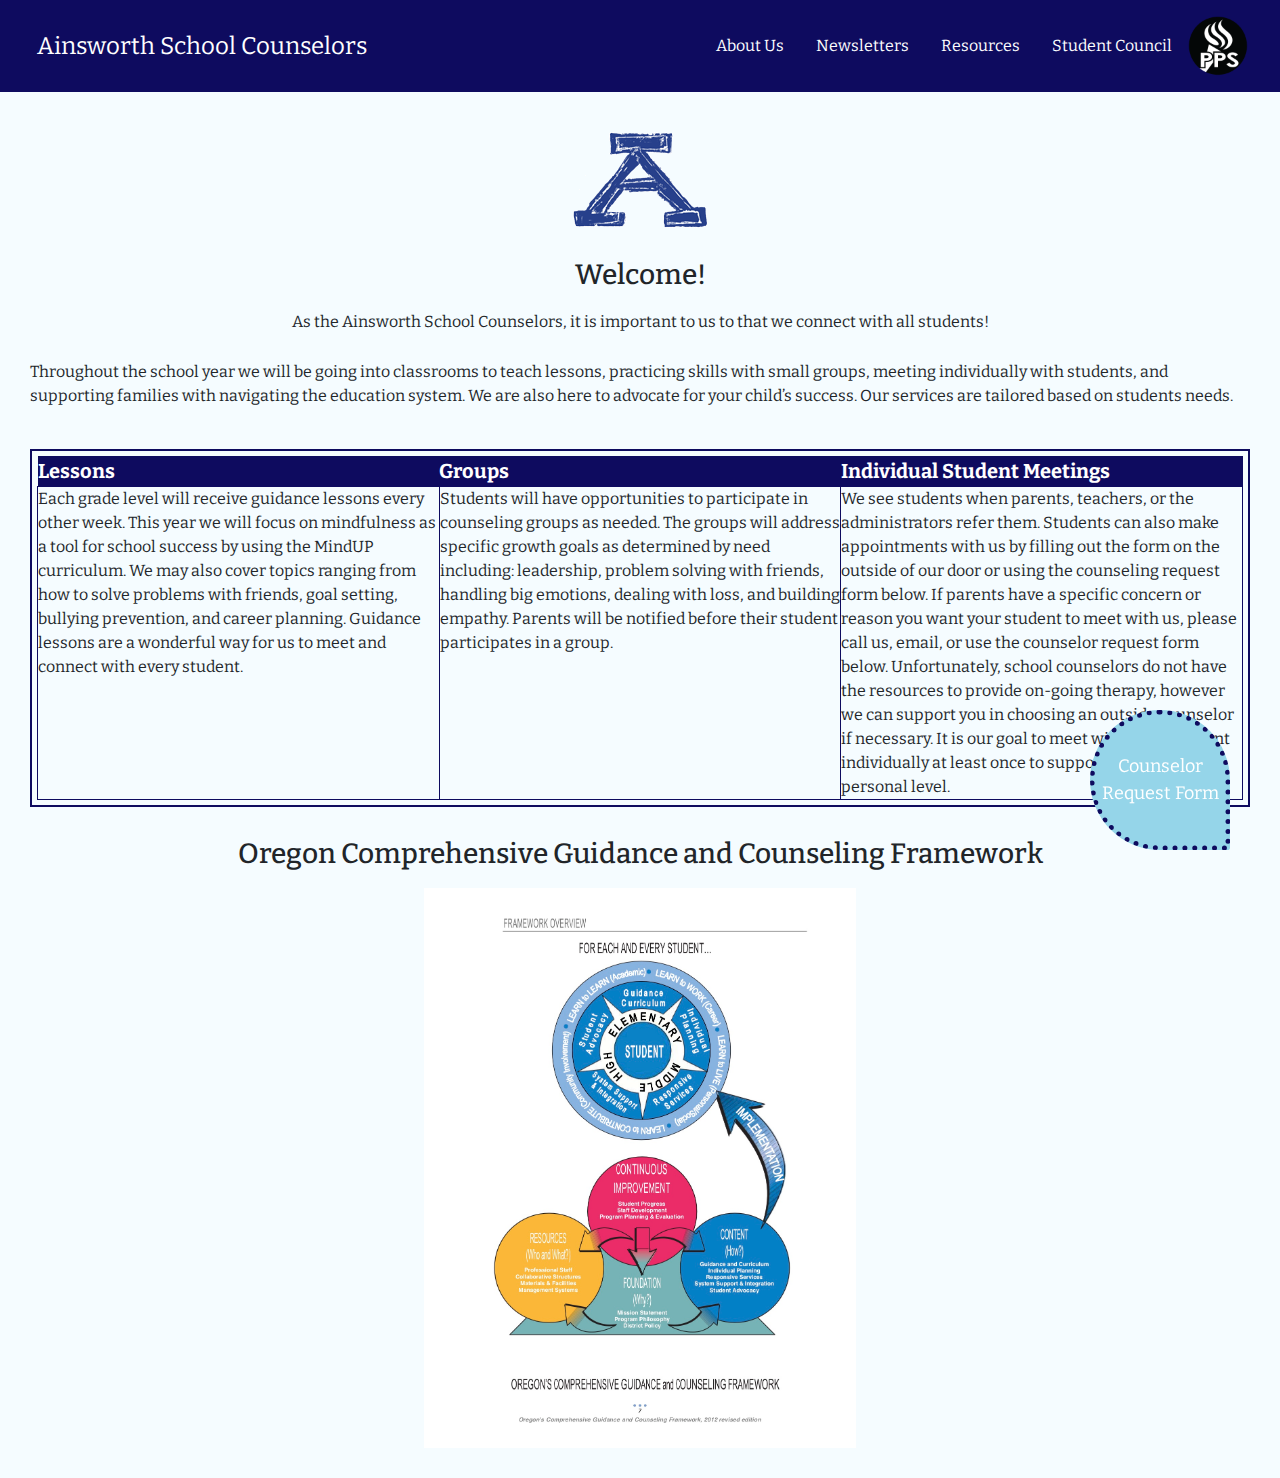
<file: index.html>
<!DOCTYPE html>
<html lang="en">

<head>
    <meta charset="UTF-8">
    <meta name="viewport" content="width=device-width, initial-scale=1.0">
    <meta http-equiv="X-UA-Compatible" content="ie=edge">
    <link rel="shortcut icon" type="image/x-icon" href="favicon.ico" />
    <link rel="stylesheet" href="bootstrap.min.css">
    <link rel="stylesheet" href="https://cdnjs.cloudflare.com/ajax/libs/font-awesome/4.7.0/css/font-awesome.min.css">
    <link rel="stylesheet" href="main.css">
    <link href="https://fonts.googleapis.com/css?family=Bitter" rel="stylesheet">
    <link href="https://fonts.googleapis.com/css?family=Roboto+Condensed" rel="stylesheet">
    <link href="https://fonts.googleapis.com/css?family=Nunito" rel="stylesheet">
    <title>Ainsworth School Counselors</title>
</head>

<body>
    <header>
        <nav class="navbar navbar-expand-lg d-flex justify-content-between">
            <div>
                <a class="navbar navbar-brand text-white" href="index.html">Ainsworth School Counselors</a>
            </div>
            <div class="navbar d-flex flex-wrap-nowrap">
                <ul class="nav d-flex align-items-center">
                    <li class="nav-item"><a class="nav-link text-white" href="about.html">About Us</a></li>
                    <li class="nav-item"><a class="nav-link text-white" href="newsletters.html">Newsletters</a></li>
                    <li class="nav-item"><a class="nav-link text-white" href="resources.html">Resources</a></li>
                    <li class="nav-item"><a class="nav-link text-white" href="studentcouncil.html">Student Council</a></li>
                    <li class="nav-item"> <a href="https://www.pps.net/ainsworth" target=”_blank”><img src="PPSLogo.png"
                                alt="PPS" class="logo"></a></li>
                </ul>
            </div>
        </nav>
    </header>
    <main class="main-content-container">
        <div class="content a-image"><img src="ainsworth_logo.gif" alt="blue letter A" /></div>
        <h2 class="d-flex justify-content-center heading">
            Welcome!
        </h2>
        <p class="content">
            As the Ainsworth School Counselors, it is important to us to that we connect with all students!
        </p>
        <p class="content">
            Throughout the school year we will be going into classrooms to teach lessons, practicing skills with small
            groups, meeting individually with students, and supporting families with navigating the education system.
            We are also here to advocate for your child’s success. Our services are tailored based on students needs.
        </p>
        <div class="services-table-container">
            <table class="services-table d-flex justify-content-center">
                <tr>
                    <th style="width:33%" class="services-table-name">Lessons</th>
                    <th style="width:33%" class="services-table-name">Groups</th>
                    <th style="width:33%" class="services-table-name">Individual Student Meetings</th>
                </tr>
                <tr>
                    <td class="align-text-top">Each grade level will receive guidance lessons every other week.
                        This year we will focus on mindfulness as a tool for school success by using the MindUP
                        curriculum.
                        We may also cover topics ranging from how to solve problems with friends, goal setting,
                        bullying
                        prevention, and career planning.
                        Guidance lessons are a wonderful way for us to meet and connect with every student.</td>
                    <td class="align-text-top">Students will have opportunities to participate in counseling groups as needed.
                        The groups will address specific growth goals as determined by need including:
                        leadership, problem solving with friends, handling big emotions, dealing with loss, and
                        building
                        empathy.
                        Parents will be notified before their student participates in a group.</td>
                    <td class="align-text-top">We see students when parents, teachers, or the administrators refer them.
                        Students can also make appointments with us by filling out the form on the outside of our door
                        or
                        using the counseling request form below.
                        If parents have a specific concern or reason you want your student to meet with us, please call
                        us, email, or use the counselor request form below.
                        Unfortunately, school counselors do not have the resources to provide on-going therapy, however
                        we can support you in choosing an outside counselor if necessary.
                        It is our goal to meet with every student individually at least once to support them on a
                        personal
                        level.
                    </td>
                </tr>
            </table>
        </div>
        
        <h2 class="d-flex justify-content-center heading">
            Oregon Comprehensive Guidance and Counseling Framework
        </h2>
        <div class="content"><a href="ocgcf.html"><img src="oregonframework-cgcp.jpg" alt="Counseling Framework" class="cgcf" /></a></div>

    </main>
    <footer>
    </footer>
    <div class="crf d-flex justify-content-center align-items-center">Counselor Request Form</div>

</body>

</html>
</file>
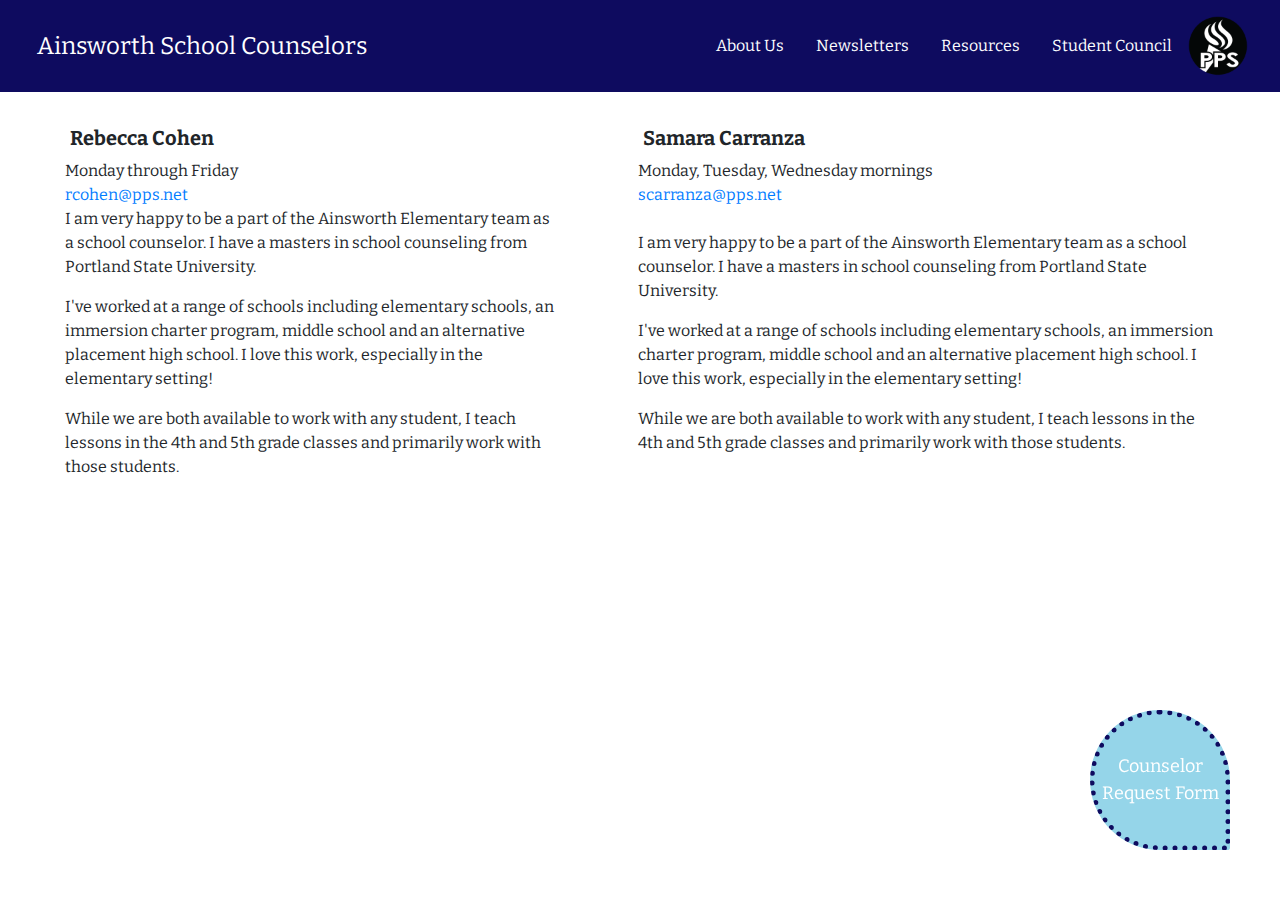
<file: about.html>
<!DOCTYPE html>
<html lang="en">

<head>
    <meta charset="UTF-8">
    <meta name="viewport" content="width=device-width, initial-scale=1.0">
    <meta http-equiv="X-UA-Compatible" content="ie=edge">
    <link rel="shortcut icon" type="image/x-icon" href="favicon.ico" />
    <link rel="stylesheet" href="bootstrap.min.css">
    <link rel="stylesheet" href="https://cdnjs.cloudflare.com/ajax/libs/font-awesome/4.7.0/css/font-awesome.min.css">
    <link rel="stylesheet" href="main.css">
    <link href="https://fonts.googleapis.com/css?family=Bitter" rel="stylesheet">
    <link href="https://fonts.googleapis.com/css?family=Roboto+Condensed" rel="stylesheet">
    <link href="https://fonts.googleapis.com/css?family=Nunito" rel="stylesheet">
    <title>About Us</title>
</head>

<body>
    <header>
        <nav class="navbar navbar-expand-lg d-flex justify-content-between">
            <div>
                <a class="navbar navbar-brand text-white" href="index.html">Ainsworth School Counselors</a>
            </div>
            <div class="navbar d-flex flex-wrap-nowrap">
                <ul class="nav d-flex align-items-center">
                    <li class="nav-item"><a class="nav-link text-white" href="about.html">About Us</a></li>
                    <li class="nav-item"><a class="nav-link text-white" href="newsletters.html">Newsletters</a></li>
                    <li class="nav-item"><a class="nav-link text-white" href="resources.html">Resources</a></li>
                    <li class="nav-item"><a class="nav-link text-white" href="studentcouncil.html">Student Council</a></li>
                    <li class="nav-item"> <a href="https://www.pps.net/ainsworth" target=”_blank”><img src="PPSLogo.png" alt="PPS"
                                class="logo"></a></li>
                </ul>
            </div>
        </nav>
    </header>
    <main class="about-main">
        <table class="about-table">
            <tr>
                <th style="width:20px" class="about-table-name">Rebecca Cohen</th>
                <th style="width:20px" class="about-table-name"></th>
                <th style="width:20px" class="about-table-name">Samara Carranza</th>
            </tr>
            <tr>
                <td>Monday through Friday</td>
                <td></td>
                <td>Monday, Tuesday, Wednesday mornings</td>
            </tr>
            <tr>
                <td><a href="mailto:rcohen@pps.net">rcohen@pps.net</a></td>
                <td></td>
                <td><a href="mailto:scarranza@pps.net">scarranza@pps.net</a></td>
            </tr>
            <tr>
                <td>
                    <p>I am very happy to be a part of the Ainsworth Elementary team as a school counselor. I have a
                        masters in school counseling from Portland State University.</p>

                    <p>I've worked at a range of schools including elementary schools, an immersion charter program,
                        middle school and an alternative placement high school. I love this work, especially in the
                        elementary setting!</p>

                    <p>While we are both available to work with any student, I teach lessons in the 4th and 5th grade
                        classes and primarily work with those students.</p>
                </td>
                <td>

                </td>
                <td>
                    <p>I am very happy to be a part of the Ainsworth Elementary team as a school counselor. I have a
                        masters in school counseling from Portland State University.</p>

                    <p>I've worked at a range of schools including elementary schools, an immersion charter program,
                        middle school and an alternative placement high school. I love this work, especially in the
                        elementary setting!</p>

                    <p>While we are both available to work with any student, I teach lessons in the 4th and 5th grade
                        classes and primarily work with those students.</p>
                </td>
            </tr>
        </table>
    </main>
    <div class="crf d-flex justify-content-center align-items-center">Counselor Request Form</div>

</body>


</html>
</file>
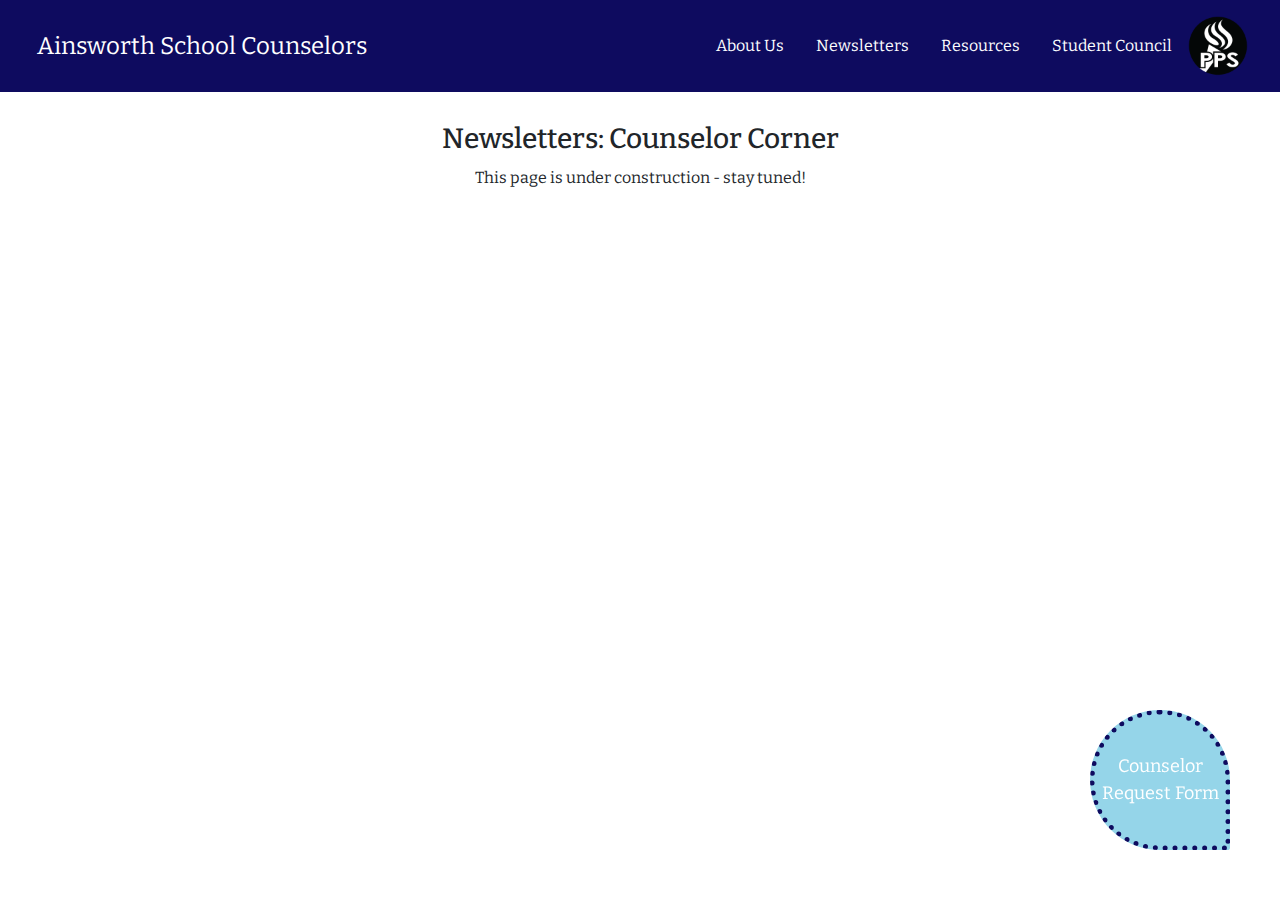
<file: newsletters.html>
<!DOCTYPE html>
<html lang="en">

<head>
    <meta charset="UTF-8">
    <meta name="viewport" content="width=device-width, initial-scale=1.0">
    <meta http-equiv="X-UA-Compatible" content="ie=edge">
    <link rel="shortcut icon" type="image/x-icon" href="favicon.ico" />
    <link rel="stylesheet" href="bootstrap.min.css">
    <link rel="stylesheet" href="https://cdnjs.cloudflare.com/ajax/libs/font-awesome/4.7.0/css/font-awesome.min.css">
    <link rel="stylesheet" href="main.css">
    <link href="https://fonts.googleapis.com/css?family=Bitter" rel="stylesheet">
    <link href="https://fonts.googleapis.com/css?family=Roboto+Condensed" rel="stylesheet">
    <link href="https://fonts.googleapis.com/css?family=Nunito" rel="stylesheet">
    <title>Newsletters</title>
</head>

<body>
    <header>
        <nav class="navbar navbar-expand-lg d-flex justify-content-between">
            <div>
                <a class="navbar navbar-brand text-white" href="index.html">Ainsworth School Counselors</a>
            </div>
            <div class="navbar d-flex flex-wrap-nowrap">
                <ul class="nav d-flex align-items-center">
                    <li class="nav-item"><a class="nav-link text-white" href="about.html">About Us</a></li>
                    <li class="nav-item"><a class="nav-link text-white" href="newsletters.html">Newsletters</a></li>
                    <li class="nav-item"><a class="nav-link text-white" href="resources.html">Resources</a></li>
                    <li class="nav-item"><a class="nav-link text-white" href="studentcouncil.html">Student Council</a></li>
                    <li class="nav-item"> <a href="https://www.pps.net/ainsworth" target=”_blank”><img src="PPSLogo.png"
                                alt="PPS" class="logo"></a></li>
                </ul>
            </div>
        </nav>
    </header>
    <main>
        <h2 class="d-flex justify-content-center heading">
            Newsletters: Counselor Corner
        </h2>
        <p class="content">
            This page is under construction - stay tuned!
        </p>
    </main>
    <div class="crf d-flex justify-content-center align-items-center">Counselor Request Form</div>

</body>


</html>
</file>
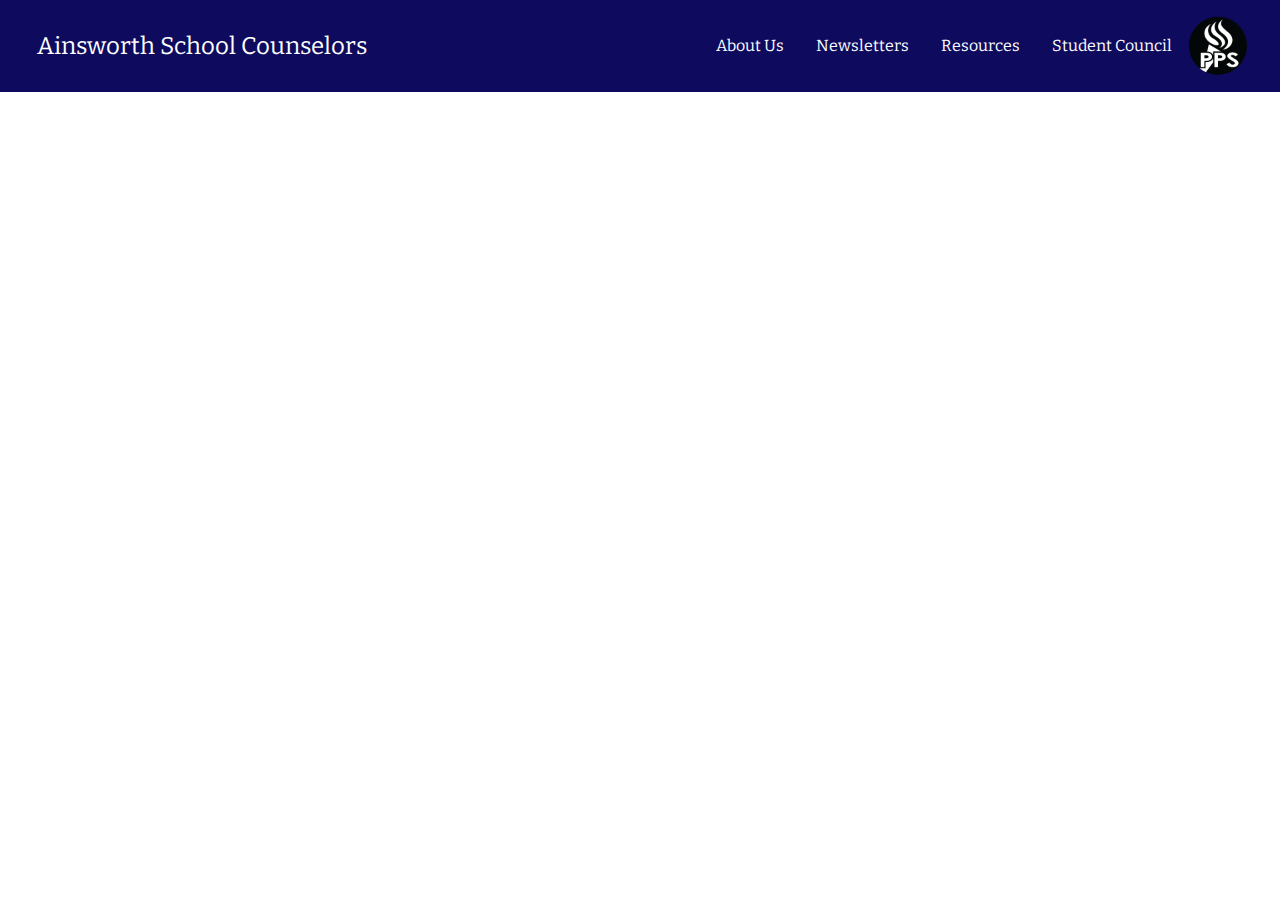
<file: ocgcf.html>
<!DOCTYPE html>
<html lang="en">

<head>
    <meta charset="UTF-8">
    <meta name="viewport" content="width=device-width, initial-scale=1.0">
    <meta http-equiv="X-UA-Compatible" content="ie=edge">
    <link rel="shortcut icon" type="image/x-icon" href="favicon.ico" />
    <link rel="stylesheet" href="bootstrap.min.css">
    <link rel="stylesheet" href="https://cdnjs.cloudflare.com/ajax/libs/font-awesome/4.7.0/css/font-awesome.min.css">
    <link rel="stylesheet" href="main.css">
    <link href="https://fonts.googleapis.com/css?family=Bitter" rel="stylesheet">
    <link href="https://fonts.googleapis.com/css?family=Roboto+Condensed" rel="stylesheet">
    <link href="https://fonts.googleapis.com/css?family=Nunito" rel="stylesheet">
    <title>OCGCF</title>
</head>

<body>
    <header>
        <nav class="navbar navbar-expand-lg d-flex justify-content-between">
            <div>
                <a class="navbar navbar-brand text-white" href="index.html">Ainsworth School Counselors</a>
            </div>
            <div class="navbar d-flex flex-wrap-nowrap">
                <ul class="nav d-flex align-items-center">
                    <li class="nav-item"><a class="nav-link text-white" href="about.html">About Us</a></li>
                    <li class="nav-item"><a class="nav-link text-white" href="newsletters.html">Newsletters</a></li>
                    <li class="nav-item"><a class="nav-link text-white" href="resources.html">Resources</a></li>
                    <li class="nav-item"><a class="nav-link text-white" href="studentcouncil.html">Student Council</a></li>
                    <li class="nav-item"> <a href="https://www.pps.net/ainsworth" target=”_blank”><img src="PPSLogo.png"
                                alt="PPS" class="logo"></a></li>
                </ul>
            </div>
        </nav>
    </header>
    <main>
        <div class="d-flex justify-content-center mt-2">
            <iframe src="oregonframework-cgcp.pdf" style="width:718px; height:700px;" frameborder="0"></iframe>
        </div>
    </main>
</body>

</html>
</file>
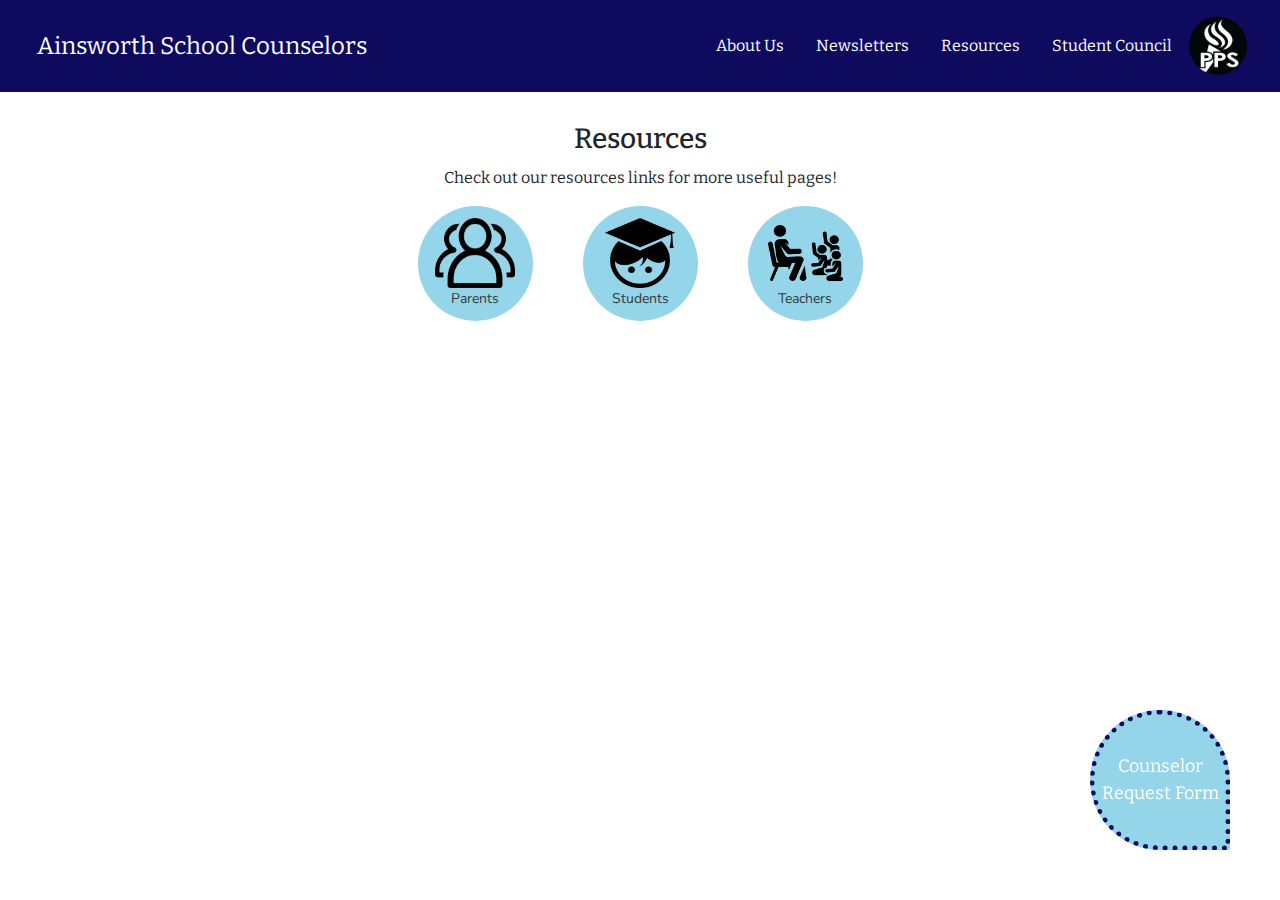
<file: resources.html>
<!DOCTYPE html>
<html lang="en">

<head>
    <meta charset="UTF-8">
    <meta name="viewport" content="width=device-width, initial-scale=1.0">
    <meta http-equiv="X-UA-Compatible" content="ie=edge">
    <link rel="shortcut icon" type="image/x-icon" href="favicon.ico" />
    <link rel="stylesheet" href="bootstrap.min.css">
    <link rel="stylesheet" href="https://cdnjs.cloudflare.com/ajax/libs/font-awesome/4.7.0/css/font-awesome.min.css">
    <link rel="stylesheet" href="main.css">
    <link href="https://fonts.googleapis.com/css?family=Bitter" rel="stylesheet">
    <link href="https://fonts.googleapis.com/css?family=Roboto+Condensed" rel="stylesheet">
    <link href="https://fonts.googleapis.com/css?family=Nunito" rel="stylesheet">
    <title>Resources</title>
</head>

<body>
    <header>
        <nav class="navbar navbar-expand-lg d-flex justify-content-between">
            <div>
                <a class="navbar navbar-brand text-white" href="index.html">Ainsworth School Counselors</a>
            </div>
            <div class="navbar d-flex flex-wrap-nowrap">
                <ul class="nav d-flex align-items-center">
                    <li class="nav-item"><a class="nav-link text-white" href="about.html">About Us</a></li>
                    <li class="nav-item"><a class="nav-link text-white" href="newsletters.html">Newsletters</a></li>
                    <li class="nav-item"><a class="nav-link text-white" href="resources.html">Resources</a></li>
                    <li class="nav-item"><a class="nav-link text-white" href="studentcouncil.html">Student Council</a></li>
                    <li class="nav-item"> <a href="https://www.pps.net/ainsworth" target=”_blank”><img src="PPSLogo.png"
                                alt="PPS" class="logo"></a></li>
                </ul>
            </div>
        </nav>
    </header>
    <main>
        <section>
            <h2 class="d-flex justify-content-center heading">
                Resources
            </h2>
            <p class="content">
                Check out our resources links for more useful pages!
            </p>
            <ul class="nav d-flex align-items-center justify-content-center">
                <li class="nav-item circle-icon"><a class="nav-link p-3 text-dark button" href="parent.html"><img src="parent.png" width="80" height="70"/>Parents</a></li>
                <li class="nav-item circle-icon"><a class="nav-link p-3 text-dark button" href="student.html"><img src="student.png" width="70" height="70"/>Students</a></li>
                <li class="nav-item circle-icon"><a class="nav-link p-3 text-dark button" href="teacher.html"><img src="teacher.png" width="75" height="70"/>Teachers</a></li>
            </ul>
        </section>
        <div class="video-container">
            <iframe width="560" height="315" src="https://www.youtube.com/embed/F38vcHf5Xfc" frameborder="0" allow="accelerometer; autoplay; encrypted-media; gyroscope; picture-in-picture"
                allowfullscreen></iframe>
        </div>
    </main>
    <div class="crf d-flex justify-content-center align-items-center">Counselor Request Form</div>

</body>


</html>
</file>
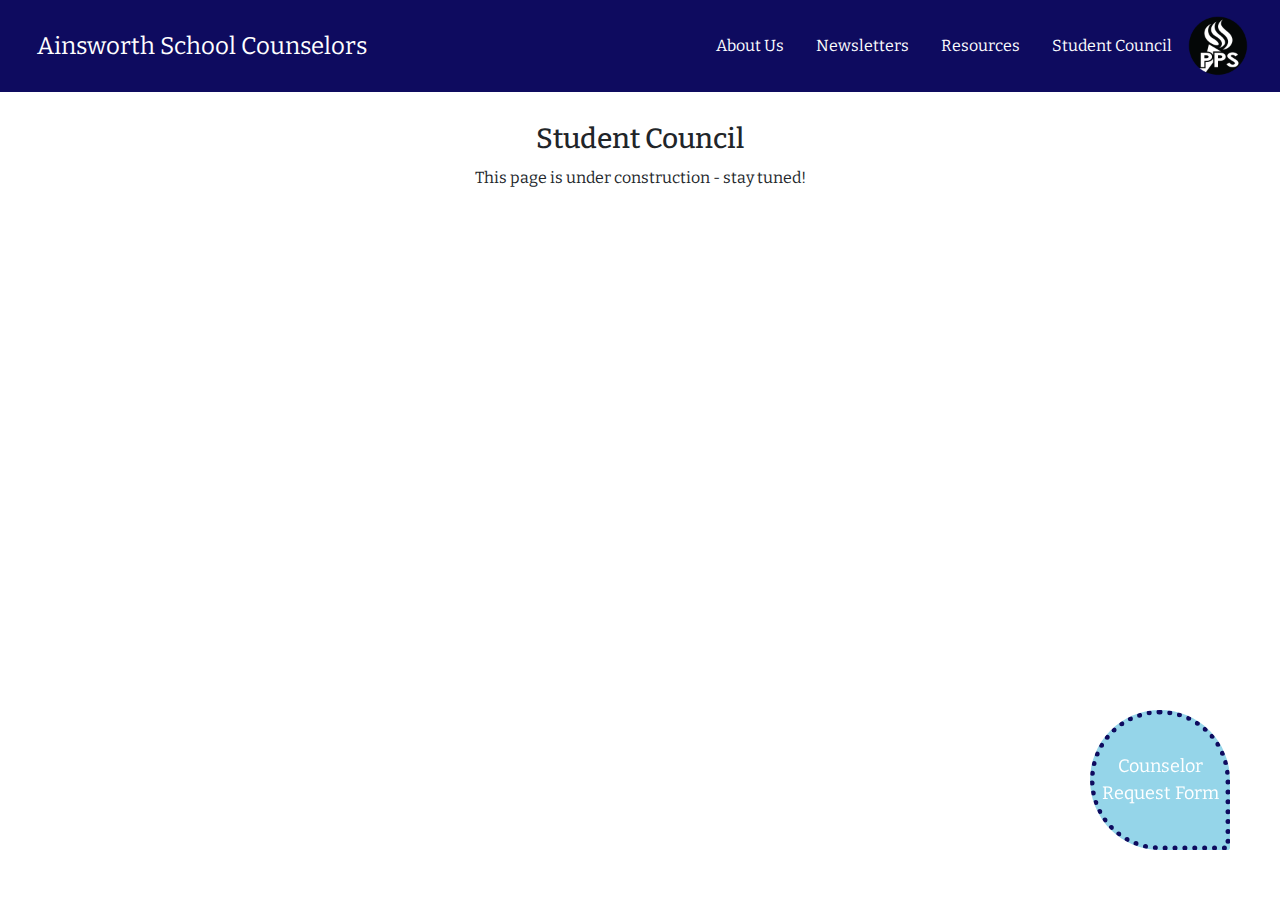
<file: studentcouncil.html>
<!DOCTYPE html>
<html lang="en">

<head>
    <meta charset="UTF-8">
    <meta name="viewport" content="width=device-width, initial-scale=1.0">
    <meta http-equiv="X-UA-Compatible" content="ie=edge">
    <link rel="shortcut icon" type="image/x-icon" href="favicon.ico" />
    <link rel="stylesheet" href="bootstrap.min.css">
    <link rel="stylesheet" href="https://cdnjs.cloudflare.com/ajax/libs/font-awesome/4.7.0/css/font-awesome.min.css">
    <link rel="stylesheet" href="main.css">
    <link href="https://fonts.googleapis.com/css?family=Bitter" rel="stylesheet">
    <link href="https://fonts.googleapis.com/css?family=Roboto+Condensed" rel="stylesheet">
    <link href="https://fonts.googleapis.com/css?family=Nunito" rel="stylesheet">
    <title>Student Council</title>
</head>

<body>
    <header>
        <nav class="navbar navbar-expand-lg d-flex justify-content-between">
            <div>
                <a class="navbar navbar-brand text-white" href="index.html">Ainsworth School Counselors</a>
            </div>
            <div class="navbar d-flex flex-wrap-nowrap">
                <ul class="nav d-flex align-items-center">
                    <li class="nav-item"><a class="nav-link text-white" href="about.html">About Us</a></li>
                    <li class="nav-item"><a class="nav-link text-white" href="newsletters.html">Newsletters</a></li>
                    <li class="nav-item"><a class="nav-link text-white" href="resources.html">Resources</a></li>
                    <li class="nav-item"><a class="nav-link text-white" href="studentcouncil.html">Student Council</a></li>
                    <li class="nav-item"> <a href="https://www.pps.net/ainsworth" target=”_blank”><img src="PPSLogo.png"
                                alt="PPS" class="logo"></a></li>
                </ul>
            </div>
        </nav>
    </header>
    <main>
        <h2 class="d-flex justify-content-center heading">
            Student Council
        </h2>
        <p class="content">
            This page is under construction - stay tuned!
        </p>
    </main>
    <div class="crf d-flex justify-content-center align-items-center">Counselor Request Form</div>

</body>

</html>
</file>
<file: main.css>
* {
    margin: 0;
    padding: 0;
    font-family: 'Bitter', serif;
}

/* crf is the Counselor Request Form floating button */
.crf {
    width: 140px;
    height: 140px;
    position: fixed;
    bottom: 50px;
    right: 50px;
    border-radius: 80% 80% 3% 80%;
    border: thick dotted #0e0b5f;
    background-color: #95d5e9;
    color: white;
    font-size: 18px;
    text-align: center;
}

.navbar {
    font-family: 'Bitter', serif;
    background-color: #0e0b5f;
    font-size: 1rem;
}

.navbar-brand {
    font-size: 1.5rem;
    border-style: dotted;
    border-width: thick;
    border-color: transparent;
}

.navbar-brand:hover {
    border-style: dotted;
    border-width: thick;
    border-color: #95d5e9;
}

.logo {
    width: 60px;
    height: 60px;
}

.main-content-container {
    padding: 30px;
    display: flex;
    justify-content: center;
    flex-direction: column;
    background-color: #f5fcff;
}

.heading {
    font-size: 1.75rem;
    padding-top: 30px;
}

.content {
    font-size: 1rem;
    margin-top: 10px;
    display: flex;
    justify-content: center;
}

.a-image {
    display: flex;
    justify-content: center;
}

.cgcf {
    height: 35rem;
}

.about-table {
    border-collapse: collapse;
    width: 90vw;
    border-color: white;
  }
  
  .about-table-name {
    font-size: 20px;
    padding: 5px;
    border: 1px solid white;
}
  
  .align-text-top {
    border: 1px solid #0e0b5f;

  }

  .about-main {
      display: flex;
      justify-content: center;
      margin-top: 25px;
  }

  .services-table {
    padding: 5px;
    border: 1px solid #0e0b5f;

  }
  .services-table-name {
    font-size: 20px;
    background-color: #0e0b5f;
    color: white;
}

.services-table-container {
    display: flex;
    justify-content: center;
    margin-top: 25px;
    border: 1px solid #0e0b5f;

}

.video-container {
    display: flex;
    justify-content: center;
    margin-top: 25px;
}
 
.button {
    font-size: 14px;
    font-family: 'Nunito', sans-serif;
}

.circle-icon {
    display: flex;
    justify-content: center;
    align-items: center;
    background: #95d5e9;
    width: 115px;
    height: 115px;
    border-radius: 50%;
    text-align: center;
    vertical-align: middle;
    padding: 30px;
    margin-left: 25px;
    margin-right: 25px;
}

/*iPhone 5 */
@media only screen 
and (min-device-width: 320px)
and (max-device-width: 568px) {
    .navbar {
        font-size: 10px; 
        padding: 0;
}
    .nav {
    }
    .navbar-brand {
        font-size: 15px;
        display: flex;
        justify-content: center;
    }
    .nav-link {
        width: 33vw;
    }
    .logo {
        height: 10px;
        width: 10px;
    }
    .main-content-container {
        margin: 22px;
        font-size: 8px;
    }
    .heading {
        font-size: 14px;
    }
    .content {
        font-size: 12px;
        margin: 0;
    }
}

/*iPhone 6/7/8 */
@media only screen 
and (min-device-width: 375px)
and (max-device-width: 667px) {
    .navbar {
        font-size: 10px;
        width: 100vw;
    }
    .navbar-brand {
        display: flex;
        justify-content: center;
        font-size: 15px;
    }
    .main-content-container {
        font-size: 8px;
        width: 84vw;
    }
    .heading {
        font-size: 14px;
        /* padding: 5px; */
    }
    .content {
        font-size: 12px;
        margin: 0;
    }
    .logo {
        height: 5px;
        width: 5px;
    }
}

/*iPhone 6/7/8Plus */
@media only screen 
and (min-device-width: 414px)
and (max-device-width: 736px) {
    .navbar {
        font-size: 14px;
        width: 100vw;
    }
    .navbar-brand {
        font-size: 18px;
        display: flex;
        justify-content: center;
    }
    .main-content-container {
        font-size: 8px;
        width: 90vw;
    }
    .heading {
        font-size: 14px;
        /* padding: 5px; */
    }
    .content {
        font-size: 13px;
        margin: 0;
    }
    .logo {
        height: 5px;
        width: 5px;
    }
}
</file>
